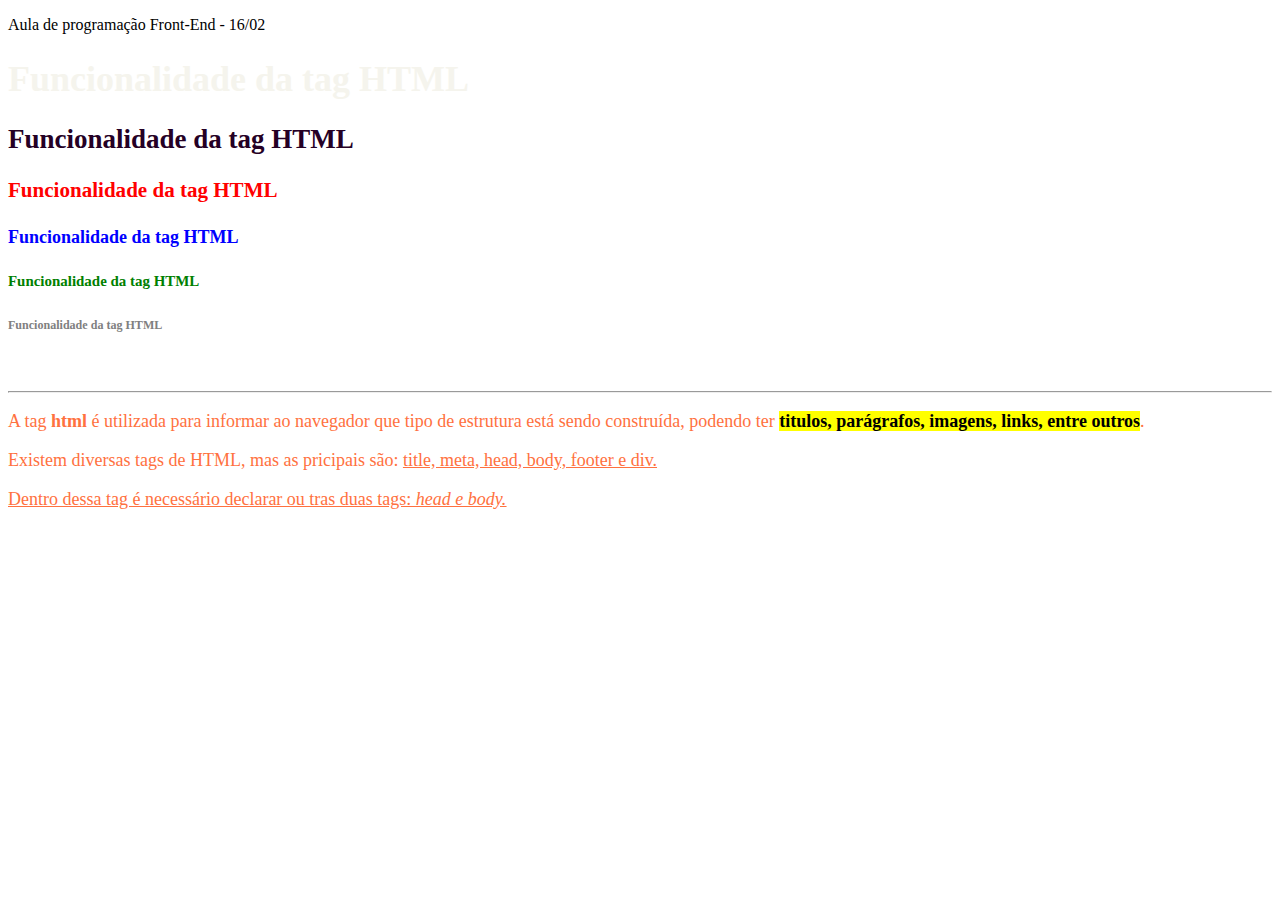
<file: aula-2.html>
<!DOCTYPE html>
<html lang="pt-br">
       <head>
           <meta charset="UTF-8">
           <title>Aula2 - Formatação de Paragrafo </title>
       </head>
       <body>
           <p>Aula de programação Front-End - 16/02 </p>
           
           <!-- Níveis de títulos - 6 níveis -->
           <font color=#F5F4eD size=4>
           <h1> Funcionalidade da tag HTML </h1>

           <font color=#255,0,255 size=4>
           <h2> Funcionalidade da tag HTML </h2>

           <font color=red size=4>
           <h3> Funcionalidade da tag HTML </h3>

           <font color=blue size=4>
           <h4> Funcionalidade da tag HTML </h4>  

           <font color=green size=4>
           <h5> Funcionalidade da tag HTML </h5>

           <font color=gray size=4>  
           <h6> Funcionalidade da tag HTML </h6>

           <br>
           <hr>  

           <font color=#FF7140 size=4>
           <!-- Formstaçao de texto -->
           <p>A tag <strong> html </strong> é utilizada para informar ao navegador que tipo 
           de estrutura está sendo construída, podendo ter <strong><mark>titulos, 
           parágrafos, imagens, links, entre outros<mark></strong>.</p>
           <p>Existem diversas tags de HTML, mas as pricipais são: <u>title,
           meta, head, body, footer e div.<u></p>
           <p>Dentro dessa tag é necessário declarar ou tras duas tags: 
           <em>head e body.<em></p>
           </font>  

       </body>
</html>
</file>
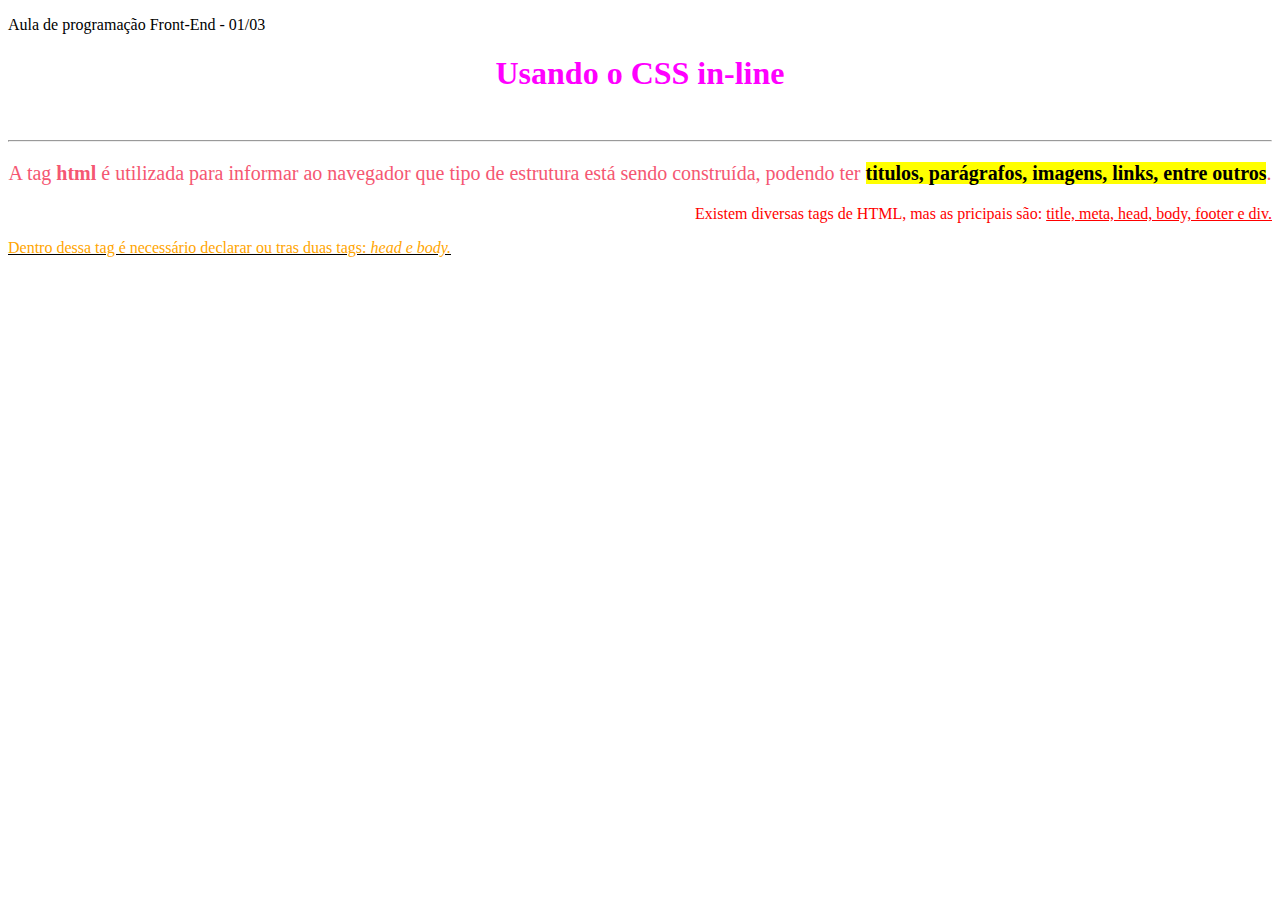
<file: aula-3.html>
<!DOCTYPE html>
<html lang="pt-br">
       <head>
           <meta charset="UTF-8">
           <title>Aula3 - trabalhando com css </title>
       </head>
       <body>
           <p>Aula de programação Front-End - 01/03 </p>
           
           <!-- Níveis de títulos - 6 níveis -->
           <h1 style="text-align: center; color:
               magenta"> Usando o CSS in-line </h1>

           <br> <!--Inserir quebra de linha-->
           <hr> <!--Insere uma linha na horizontal-->

          
           <p style="font-size: 20px; text-align:
           center; color:#F55772">A tag <strong> html </strong> é utilizada para informar ao navegador que tipo 
           de estrutura está sendo construída, podendo ter <strong><mark>titulos, 
           parágrafos, imagens, links, entre outros<mark></strong>.</p>

           <p style="text-align: right; font-size= 18px; color: red">Existem diversas tags de HTML, mas as pricipais são: <u>title,
           meta, head, body, footer e div.<u></p>

           <p style="text-align= left; dont-size= 16px; color: orange;">Dentro dessa tag é necessário declarar ou tras duas tags: 
           <em>head e body.<em></p>
            

       </body>
</html>
</file>
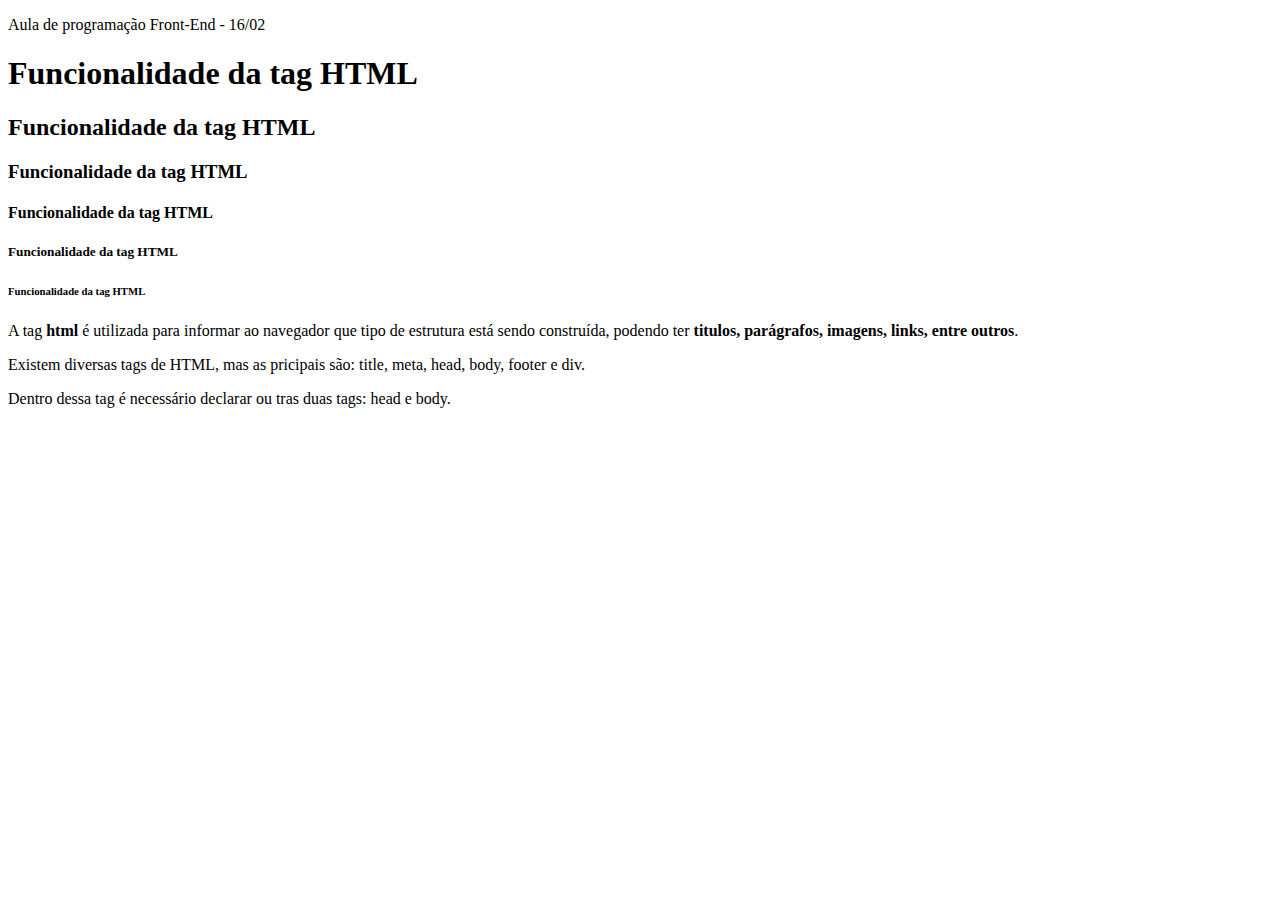
<file: aula1.html>
<!DOCTYPE html>
<html lang="pt-br">
       <head>
           <meta charset="UTF-8">
           <title>AULA1 - ESTRUTURA BASICA </title>
       </head>
       <body>
           <p>Aula de programação Front-End - 16/02 </p>
           
           <h1> Funcionalidade da tag HTML </h1>
           <h2> Funcionalidade da tag HTML </h2>
           <h3> Funcionalidade da tag HTML </h3>
           <h4> Funcionalidade da tag HTML </h4>  
           <h5> Funcionalidade da tag HTML </h5>  
           <h6> Funcionalidade da tag HTML </h6>  

           <p>A tag <strong> html </strong> é utilizada para informar ao navegador que tipo 
           de estrutura está sendo construída, podendo ter <strong>titulos, 
           parágrafos, imagens, links, entre outros</strong>.</p>
           <p>Existem diversas tags de HTML, mas as pricipais são: title,
           meta, head, body, footer e div.</p>
           <p>Dentro dessa tag é necessário declarar ou tras duas tags: 
           head e body.</p>  

       </body>
</html>
</file>
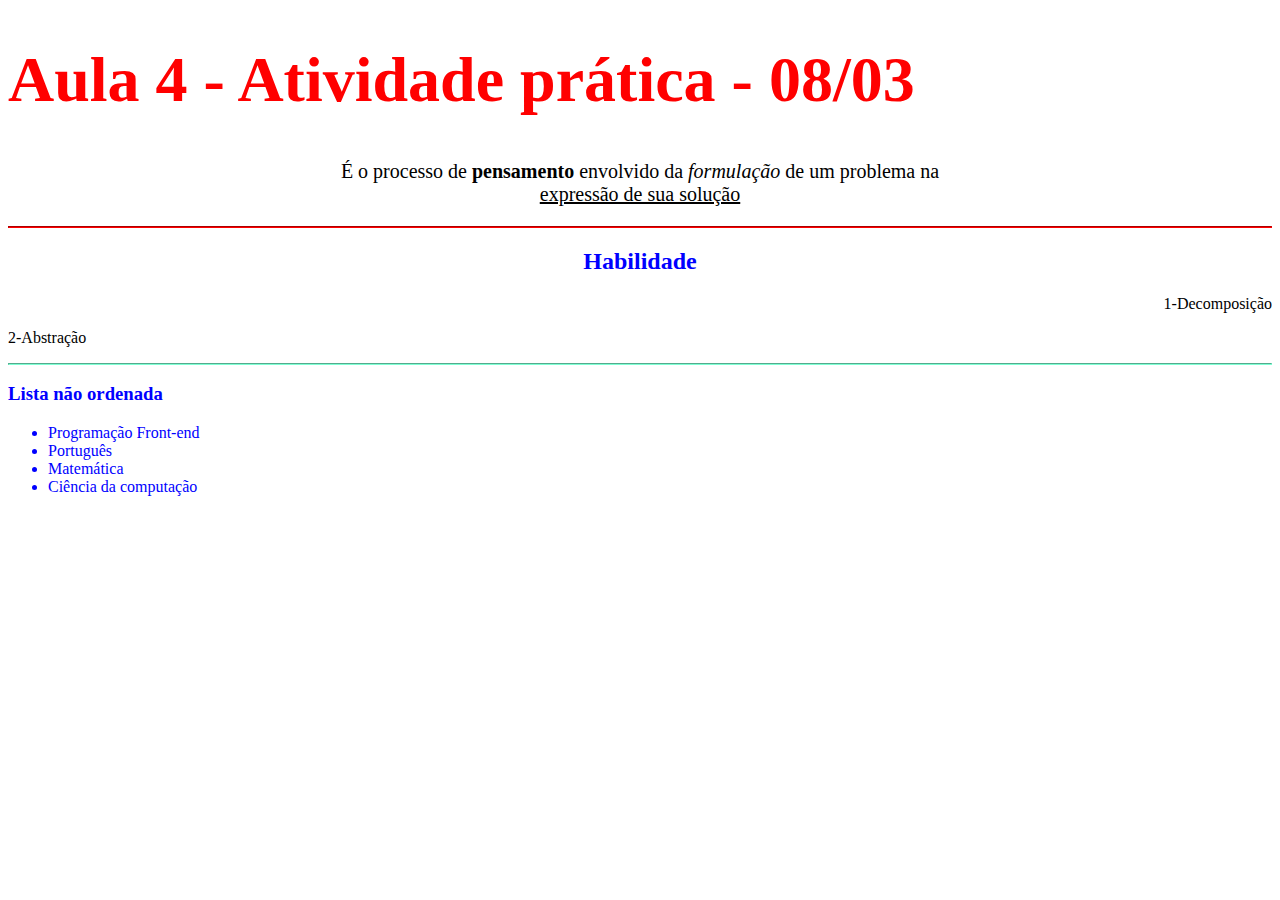
<file: aula4_atv-pratica.html>
<!DOCTYPE html>
<html lang="pt-br">
<head>
    <meta charset="UTF-8">
    <meta http-equiv="X-UA-Compatible" content="IE=edge">
    <meta name="viewport" content="width=device-width, initial-scale=1.0">
    <title>Aula 4 - Atividade prática - 08/03</title>
</head>
<body>
    <h1 style="color:red; font-size:4em">Aula 4 - Atividade prática - 08/03</h1>

    <p style="text-align:center; font-size: 20px;">É o processo de <strong>pensamento</strong> envolvido da <em>formulação</em> de um problema na <br><u>expressão de sua solução</u></p>
    <hr style="border-color: red;">

    <h2 style="color:blue; text-align: center; "><strong>Habilidade</strong></h2>
    
    <p style="text-align: right;">1-Decomposição</p>
    <p style="text-align: left;">2-Abstração</p>
    <hr style="border-color: aquamarine;">

    <h3 style="text-align: left; color: blue;">Lista não ordenada</h3>
    <ul style="color:blue">
        <li>Programação Front-end</li>
        <li>Português</li>
        <li>Matemática</li>
        <li>Ciência da computação</li>

    </ul>

</body>
</html>
</file>
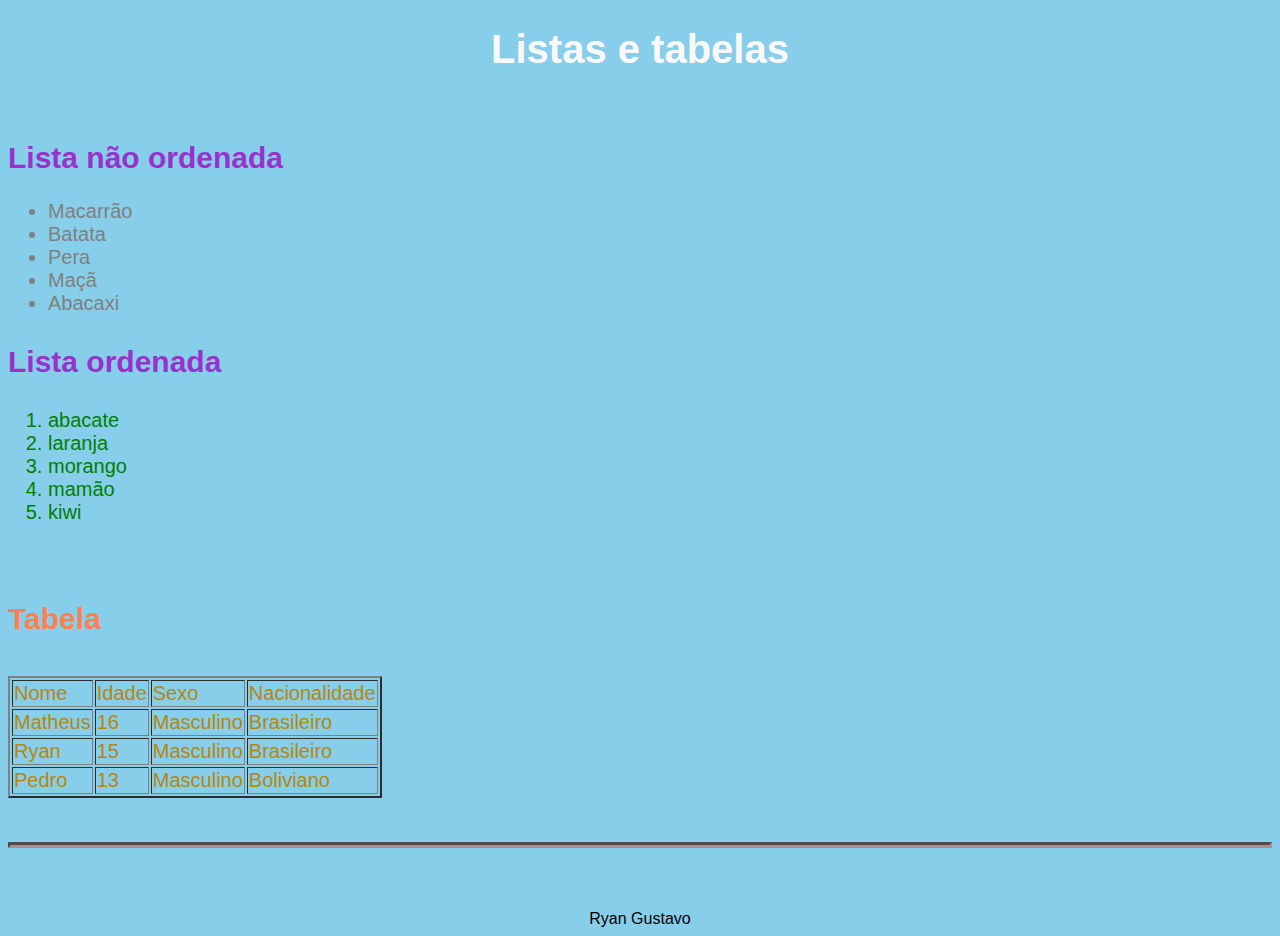
<file: trabalhando_css_interno-cont.html>
<!DOCTYPE html>
<html lang="pt-br">
<head>
    <meta charset="UTF-8">
    <title>Trabalhando CSS interno</title>
    <style>
        body{
            background-color: skyblue; /* Posso coloca cor de fundo assim ou */

            /*background-image: linear gradient(to bottom, yellow, red);*/

            /*background-image: url(url da imagem);
            padding: 20px 20px 50px 50px;
            margin:auto;*/
        }
        h1{
            color:rgb(250, 249, 249);
            font-size: 250%;
            text-align: center;
            font-family: 'Franklin Gothic Medium', 'Arial Narrow', Arial, sans-serif;
        }
        h2{
            color: darkorchid;
            font-size: 30px;
            text-align: left;
            font-family: 'Franklin Gothic Medium', 'Arial Narrow', Arial, sans-serif;
        }
        h3{
            color: darkorchid;
            font-size: 30px;
            text-align: left;
            font-family: 'Franklin Gothic Medium', 'Arial Narrow', Arial, sans-serif;
        }
        h4{
            color:coral;
            font-size: 30px;
            text-align: left;
            font-family: 'Franklin Gothic Medium', 'Arial Narrow', Arial, sans-serif;
        }
        ul{
            color:  gray;
            font-size: 20px;
            text-align: left;
            font-family: 'Franklin Gothic Medium', 'Arial Narrow', Arial, sans-serif;
        }
        ol{
            color: green;
            font-size: 20px;
            text-align: left;
            font-family: 'Franklin Gothic Medium', 'Arial Narrow', Arial, sans-serif;
        }
        table{
            color: darkgoldenrod;
            font-size: 20px;
            text-align: left;
            font-family: 'Franklin Gothic Medium', 'Arial Narrow', Arial, sans-serif;
        }
        hr{
            border-color: rgb(172, 142, 142);
            border-width: 3px;
        }
        footer{
            color: black;
            font-size: 16px;
            text-align: center;
            font-family: 'Franklin Gothic Medium', 'Arial Narrow', Arial, sans-serif;
        }
        
    </style>
</head>
<body>
    <h1>Listas e tabelas</h1>
    <br>

    <h2>Lista não ordenada</h2>
        <ul>
            <li>Macarrão</li>
            <li>Batata</li>
            <li>Pera</li>
            <li>Maçã</li>
            <li>Abacaxi</li>
        </ul>
     <h3>Lista ordenada</h3>
        <ol>
            <li>abacate</li>
            <li>laranja</li>
            <li>morango</li>
            <li>mamão</li>
            <li>kiwi</li>
        </ol>
        <br>
        <h4>Tabela</h4>
        <table border="2">
            <tr>
                <td>Nome</td>
                <td>Idade</td>
                <td>Sexo</td>
                <td>Nacionalidade</td>
            </tr>
            <tr>
                <td>Matheus</td>
                <td>16</td>
                <td>Masculino</td>
                <td>Brasileiro</td>
            </tr>
            <tr>
                <td>Ryan</td>
                <td>15</td>
                <td>Masculino</td>
                <td>Brasileiro</td>
            </tr>
            <tr>
                <td>Pedro</td>
                <td>13</td>
                <td>Masculino</td>
                <td>Boliviano</td>
            </tr>
            
        </table>
        <br>
        <br>
        <hr>
        <br>
        <br>
        <br>
        <footer>
            Ryan Gustavo
        </footer>
</body>
</html>
</file>
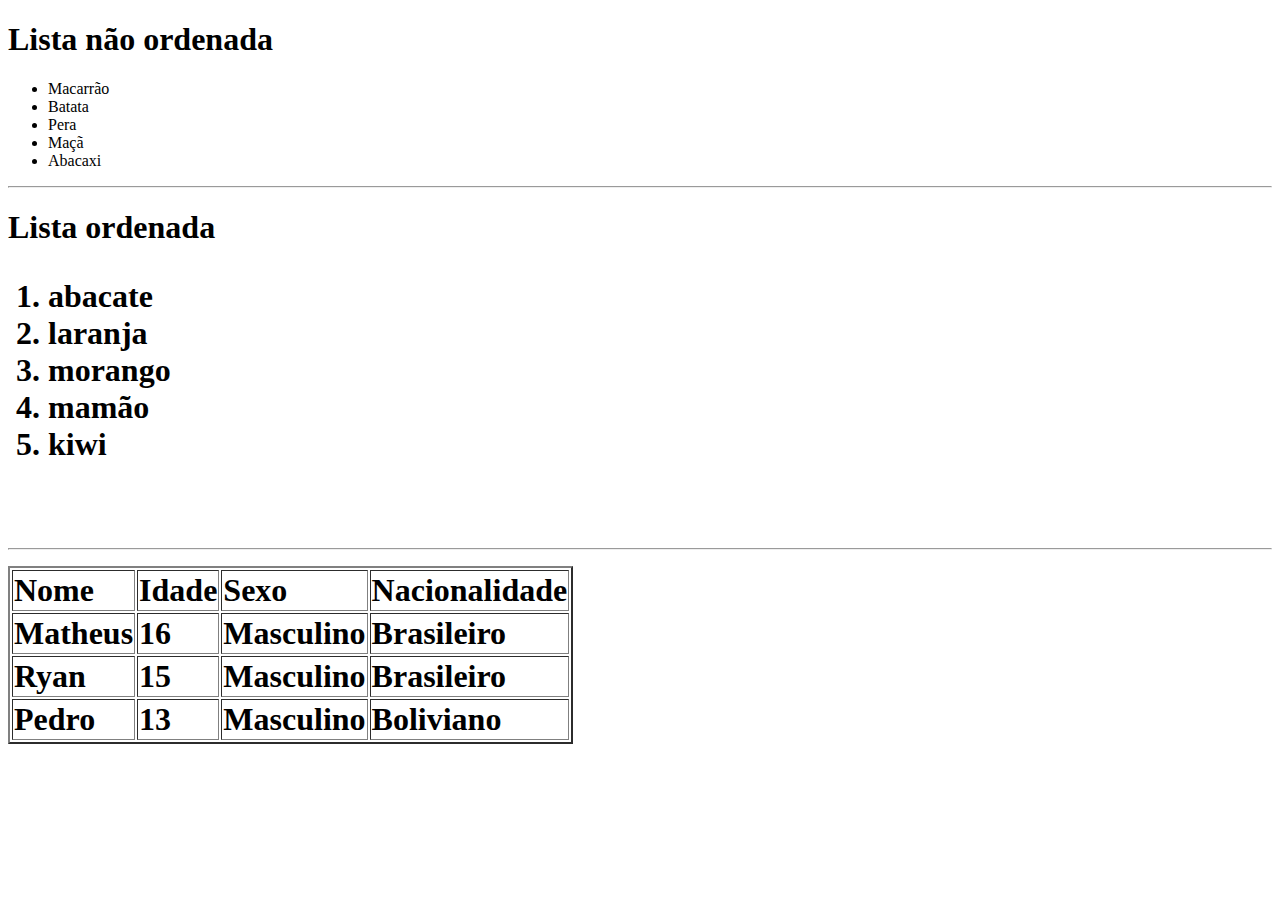
<file: trabalhando_css_interno.html>
<!DOCTYPE html>
<html lang="en">
<head>
    <meta charset="UTF-8">
    <title>Trabalhando CSS interno</title>
</head>
<body>
    <h1>Lista não ordenada</h1>
        <ul>
            <li>Macarrão</li>
            <li>Batata</li>
            <li>Pera</li>
            <li>Maçã</li>
            <li>Abacaxi</li>
        </ul>
        <hr>
     <h1>Lista ordenada<h1>
        <ol>
            <li>abacate</li>
            <li>laranja</li>
            <li>morango</li>
            <li>mamão</li>
            <li>kiwi</li>
        </ol>
        <br>
        <hr>
        <table border="2">
            <tr>
                <td>Nome</td>
                <td>Idade</td>
                <td>Sexo</td>
                <td>Nacionalidade</td>
            </tr>
            <tr>
                <td>Matheus</td>
                <td>16</td>
                <td>Masculino</td>
                <td>Brasileiro</td>
            </tr>
            <tr>
                <td>Ryan</td>
                <td>15</td>
                <td>Masculino</td>
                <td>Brasileiro</td>
            </tr>
            <tr>
                <td>Pedro</td>
                <td>13</td>
                <td>Masculino</td>
                <td>Boliviano</td>
            </tr>
            
        </table>
</body>
</html>
</file>
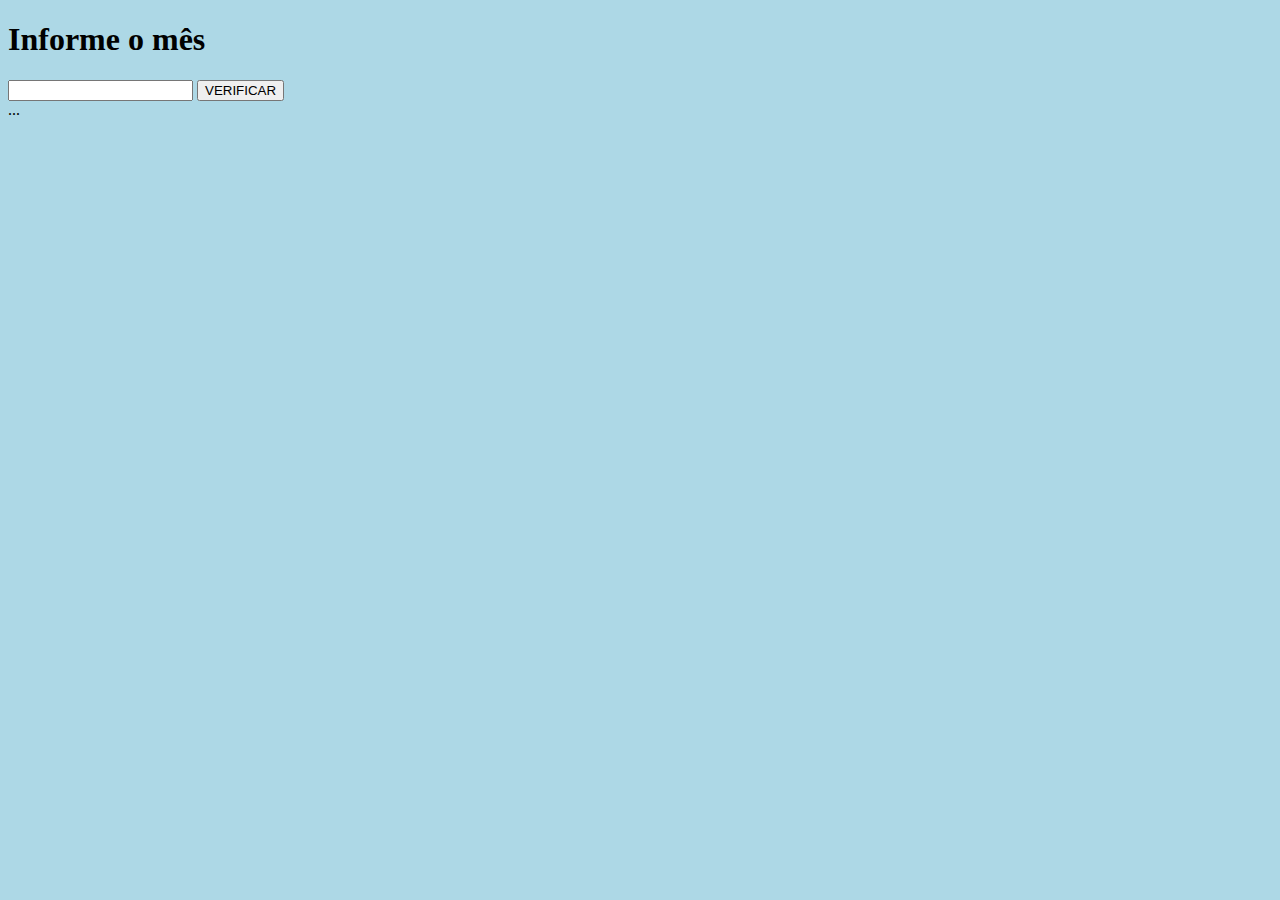
<file: estacoes/estacoes.html>
<!DOCTYPE html>
<html lang="pt-br">
<head>
    <meta charset="UTF-8">
    <title>Estações do ano</title>
    <style>
        body{
            background: lightblue;
        }
    </style>
</head>
<body id="fundo">
    <form>
        <p><h1>Informe o mês</h1></p>
        <input type="text" id="mes">
        <input type="button" value="VERIFICAR" onclick="verificar()">
        <div id="ver"> ... </div>
    </form>
    
    <script>
        function verificar(){
            var n1 = window.document.getElementById('mes')
            var nmes = (n1.value.toLowerCase())
            switch(nmes){
                case "janeiro":
                case "fevereiro":
                case "dezembro": 
                    ver.innerText="É VERÃO"
                    fundo.style.backgroundImage = `url('verao.jpg')`
                    fundo.style.backgroundSize = "100%"
                break
                case "março":
                case "abril": 
                case "maio": 
                    ver.innerText="É OUTONO"
                    fundo.style.backgroundImage = `url('outono.jpg')`
                break
                case "junho": 
                case "julho": 
                case "agosto": 
                    ver.innerText="É INVERNO"
                    fundo.style.backgroundImage = `url('inverno.jpg')`
                break
                case "setembro":
                case "outubro":
                case "novembro":
                    ver.innerText="É PRIMAVERA"
                    fundo.style.backgroundImage = `url('primavera.jpg')`
                break
                default: 
                ver.innerText="[ERRO] MÊS INVÁLIDO, digite um mês válido" 
            }
        }
    </script>
</body>
</html>
</file>
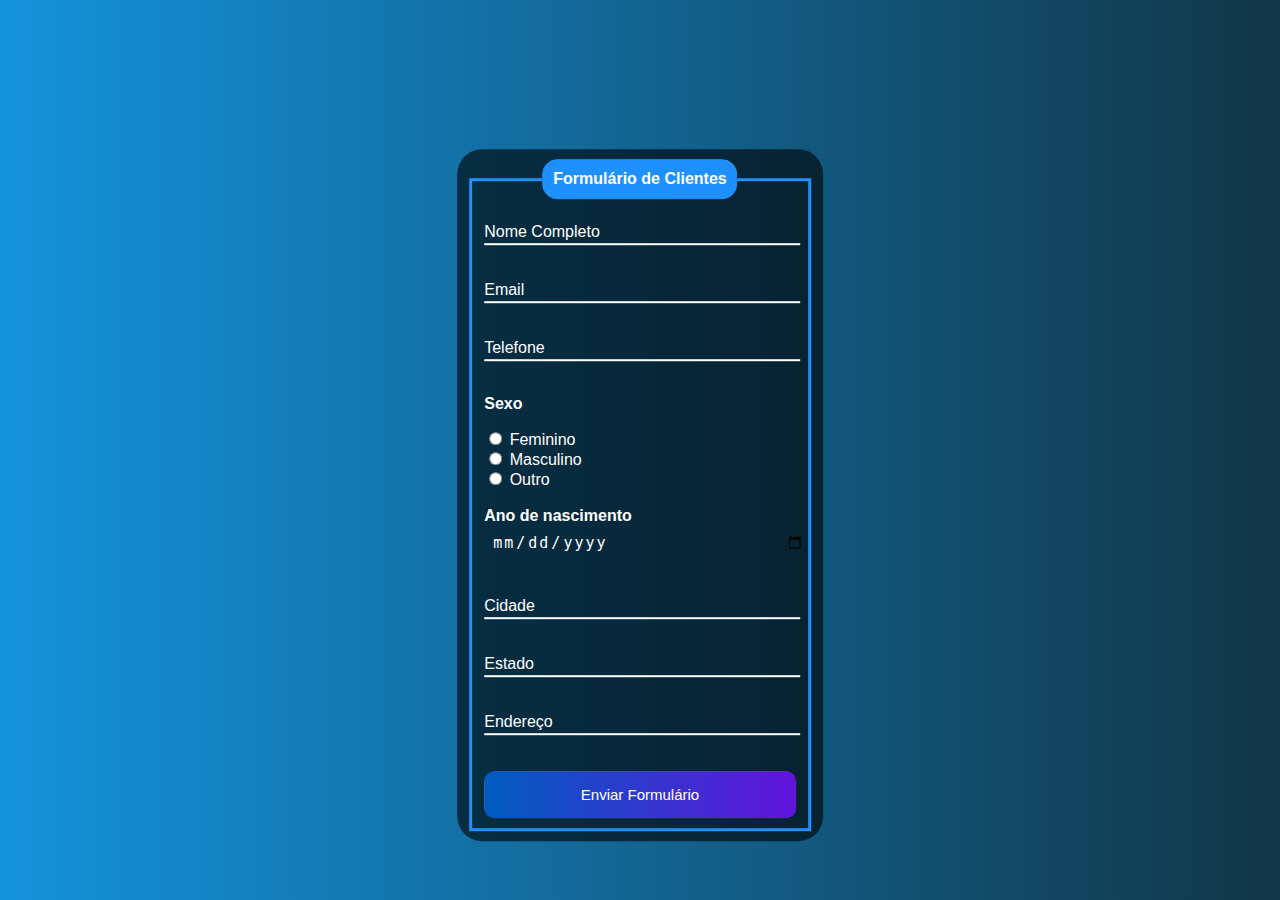
<file: Form/index-formulário-13-04.html>
<!DOCTYPE html>
<html lang="pt-br">
<head>
    <meta charset="UTF-8">
    <link rel="stylesheet" href="formulario.css">
    <title>CSS Externo - Formulário 13/04, 03/05, 10/05</title>
</head>
<body>
    <main>
        <section class="box">
           <form>
               <fieldset>
                  <legend>
                    <strong>Formulário de Clientes</strong>
                  </legend>
                    <br>
                    <section class="inputBox">
                        <input type="text" name="nome" id="nome" class="inputUser" required>
                        <label for="nome" class="labelinput">Nome Completo</label>
                    </section>
                    <br><br>
                    <section class="inputBox">
                        <input type="text" name="email" id="email" class="inputUser" required>
                        <label for="email" class="labelinput">Email</label>
                    </section>
                    <br><br>
                    <section class="inputBox">
                        <input type="tel" name="telefone" id="telefone" class="inputUser" required>
                        <label for="telefone" class="labelinput">Telefone</label>
                    </section>
                    <br>
                    <p><strong>Sexo</strong></p>
                        <input type="radio" name="feminino" name="gênero"
                        value="feminino" required>
                    <label for="feminino">Feminino</label>
                    <br>
                        <input type="radio" name="masculino" name="gênero"
                        value="masculino" required>
                    <label for="masculino">Masculino</label>
                    <br>
                        <input type="radio" name="outro" name="gênero"
                        value="outro" required>
                    <label for="outro">Outro</label>
                    <br><br>
                    <label for="data-nascimento"><strong>Ano de nascimento</strong></label>
                    <br>
                        <input type="date" name="data_nascimento" id="data_nascimento" class="inputUser">
                    <br><br><br>
                    <section class="inputBox">
                        <input type="text" name="cidade" id="cidade" class="inputUser"required>
                        <label for="cidade" class="labelinput">Cidade</label>
                    </section>
                    <br><br>
                    <section class="inputBox">
                        <input type="text" name="estado" id="estado" class="inputUser" required>
                        <label for="estado" class="labelinput">Estado</label>
                    </section>
                    <br><br>
                    <section class="inputBox">
                        <input type="text" name="endereço" id="endereço" class="inputUser" required>
                        <label for="endereço" class="labelinput">Endereço</label>
                    </section>
                    <br><br>
                        <input type="submit" value="Enviar Formulário" id="enviar">
               </fieldset>
           </form>
        </section>
    </main>
</body>
</html>
</file>
<file: Form/formulario.css>
body{
    background-image: linear-gradient(to right, rgb(20,147,220), rgb(17,54,71));
    font-family: Arial, Helvetica, sans-serif;
}
.box{
    color:white;
    position: absolute;
    top: 55%;
    left: 50%;
    transform: translate(-50%, -50%);
    background-color: rgba(0, 0, 0, 0.6);
    padding: 10px;
    border-radius: 25px;
    width: 27%;
}
fieldset{
    border: 3px solid dodgerblue;
}
legend{
   border: 1px solid dodgerblue;
   padding: 10px;
   text-align: center;
   background-color: dodgerblue;
   border-radius: 15px;
}
.inputBox{
    position: relative;
}
.inputUser{
    background: none;
    border: none;
    border-bottom: 2px solid white;
    outline: none;
    color: white;
    font-size: 16px;
    width: 100%;
    letter-spacing: 2px;
}
.labelinput{
    position: absolute;
    top: 0px;
    left: 0px;
    pointer-events: none;
    transition: 5px;
}
.inputUser:focus ~ labelinput,
.inputUser:valid ~ .labelinput{
    top: -20px;
    font-size: 16px;
    color: dodgerblue;
}
#data_nascimento{
    border:none;
    padding: 8px;
    border-radius: 10px;
    outline: none;
    font-size: 15px;
}
#enviar{
    background-image: linear-gradient(to right, rgb(0, 92, 192), rgb(98, 20, 220));
    width: 100%;
    border: none;
    padding: 15px;
    color: white;
    font-size: 15px;
    cursor:pointer;
    border-radius: 10px;
}
#enviar:hover{
    background-image: linear-gradient(to right, rgb(0,92,102), rgb(90, 20, 195));
}
</file>
